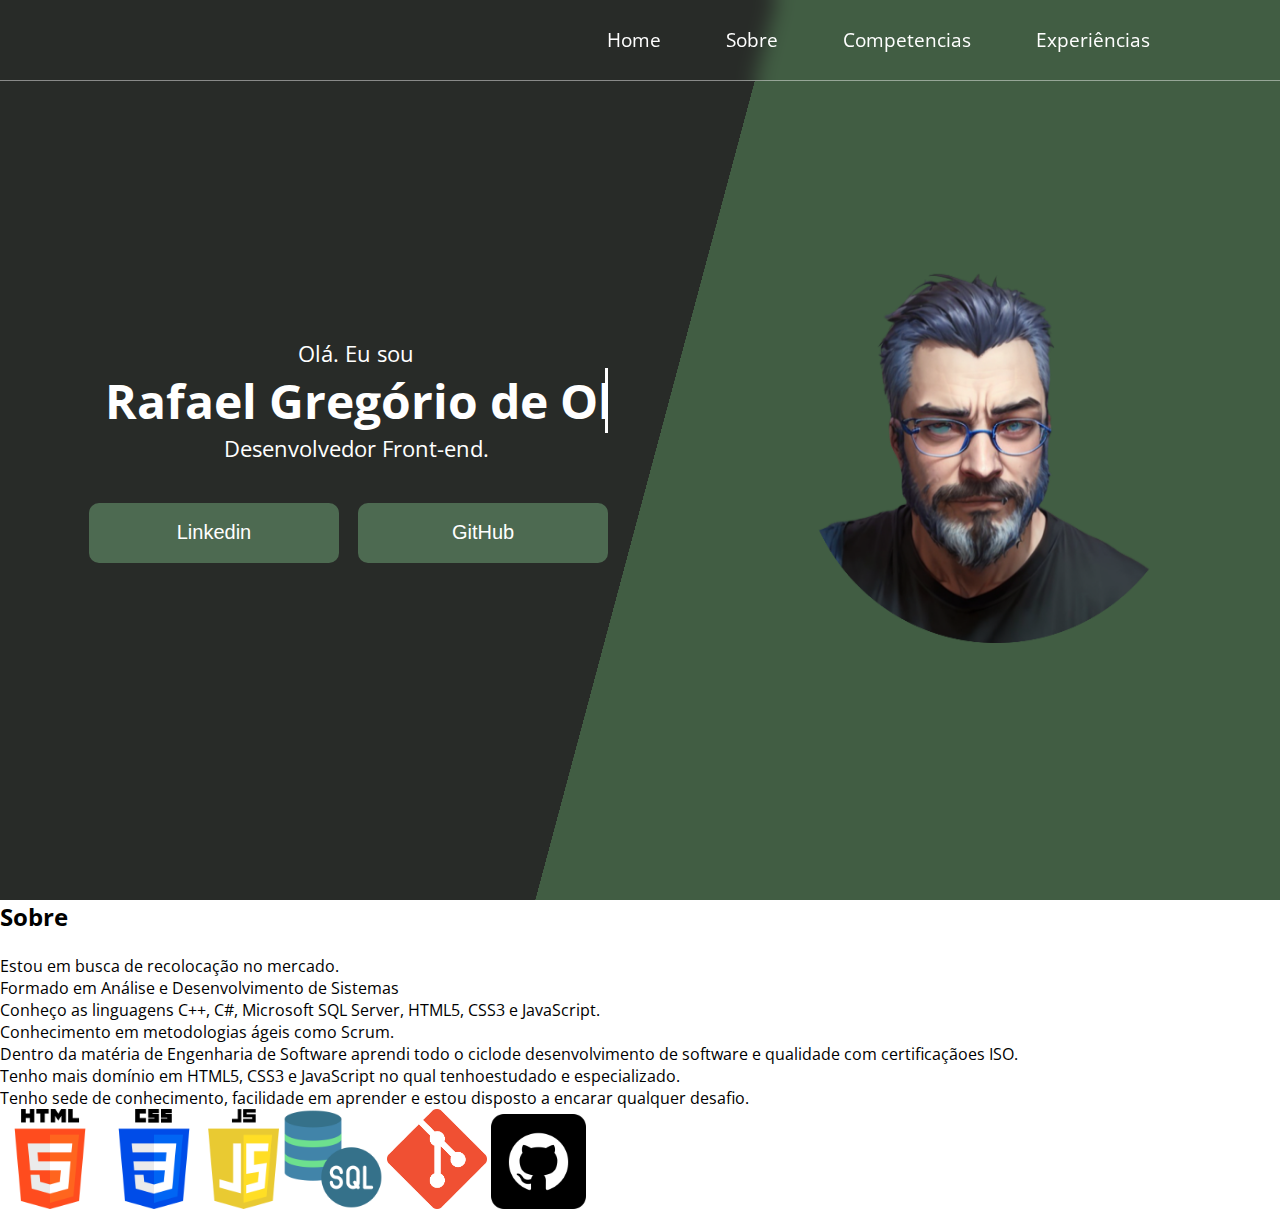
<file: index.html>
<!DOCTYPE html>
<html lang="en">
<head>
    <meta charset="UTF-8">
    <meta name="viewport" content="width=device-width, initial-scale=1.0">
    <title>Portifólio | Rafael Gregório</title>
    <link rel="stylesheet" href="assets/css/estilo-barra-menu.css">
    <link rel="stylesheet" href="assets/css/estilo-sobre.css">
    <link rel="stylesheet" href="assets/css/estilo-competencias.css">
</head>
<body>
    <div>
        <!--Menu-->
        <input 
            id="fechar-menu" 
            class="fechar-menu" 
            type="checkbox" 
            aria-label="fechar-menu" 
            role="button"
        />
        <label
            class="label" 
            for="fechar-menu"
            title="fechar-menu">
        </label>
        <div class="menu">
            <div class="menu-centro">
                <div class="container centralizador-nav">
                    <nav class="nav">
                        <ul onclick="getElementByid('fechar-menu').checked=false;">
                            <li><a href="#">Home</a></li>
                            <li><a href="#">Sobre</a></li>
                            <li><a href="#">Competencias</a></li>
                            <li><a href="#">Experiências</a></li>
                        </ul>
                    </nav>
                </div>
            </div>
        </div>
    </div>
    <section class="inicio">
        <div class="centralizador-inicio">
            <div class="img">
                <img id="img-eu" src="assets/img/eu.png" alt="Eu">
            </div>
            <div class="intro">
                <p>Olá. Eu sou</p>
                <div class="container-nome">
                    <h1>Rafael Gregório de Oliveira.</h1>
                </div>
                <p>Desenvolvedor Front-end.</p>
                <div id="btn-inicio">
                    <button class="btn">Linkedin</button>
                    <button class="btn">GitHub</button>
                </div>
            </div>
        </div>
    </section>
    <section class="sobre">
        <h2>Sobre</h2><br>
        <div class="ajustador-sobre">
            <p>
                Estou em busca de recolocação no mercado.<br>
                Formado em Análise e Desenvolvimento de Sistemas<br>
                Conheço as linguagens C++, C#, Microsoft SQL Server, HTML5,
                CSS3 e JavaScript.<br>
                Conhecimento em metodologias ágeis como Scrum.<br>
                Dentro da matéria de Engenharia de Software aprendi todo o ciclode desenvolvimento de software e qualidade com certificaçãoes ISO.<br>
                Tenho mais domínio em HTML5, CSS3 e JavaScript no qual tenhoestudado e especializado.<br>
                Tenho sede de conhecimento, facilidade em aprender e estou disposto a encarar qualquer desafio.
            </p>
        </div>
    </section>
    <div class="competencias">
        <div class="ajustador-competencias">
            <img id="html" src="assets/img/html-5.png" alt="">
            <img id="css" src="assets/img/css-3.png" alt="">
            <img id="js" src="assets/img/js.png" alt="" style="width: 71px;">
            <img id="sql" src="assets/img/SQL.png" alt="">
            <img id="git" src="assets/img/Git.png" alt="">
            <img id="github" src="assets/img/github.png" alt="" style="width: 95px;">
        </div>
    </div>
</body>
</html>
</file>
<file: assets/css/estilo-barra-menu.css>
@charset "UTF-8";
@import url('https://fonts.googleapis.com/css2?family=Open+Sans:ital,wght@0,300;0,400;0,500;0,600;0,700;0,800;1,300;1,400;1,500;1,600;1,700;1,800&display=swap');
    
* {
    margin: 0;
    padding: 0;
    scroll-behavior: smooth;
}

:root {
    --cor1:#A1CCA5;
    --cor2:#4D6A51;
    --cor3:#709775;
    --cor4:#415D43; 
    --cor5:#111D13;
    --cor6:#282B28; 
}

body {
    font-family: 'Open Sans', sans-serif;
}

.menu {
    backdrop-filter: blur(10px);
    border-bottom: solid 1px rgba(255, 255, 255, 0.452);
}

.nav > ul {
    display: flex;
    gap: 65px;
    margin-right: 40px;
    list-style: none;
}    

.nav > ul > li > a {
    display: block;
    color: white;
    font-size: 19px;
    text-decoration: none;
    transition: tranform 0.2;
}

.nav > ul > li > a:hover {
    color: var(--cor1);
    transform: scale(1.11);
}

.fechar-menu {
    display: none;
}

/* Criação do inicio*/


.container-nome {
    animation: typing 2s steps(22), blink 0.5s step-end infinite alternate;
    white-space: nowrap;
    overflow: hidden;
    border-right: 3px solid;
}

@keyframes typing {
    from {
        width: 0;
    }
} 

@keyframes blink {
    50% {
        border-color: transparent;
    }
}

.btn {
    width: 250px;
    height: 60px;
    font-size: 20px;
    margin-right: 15px;
    color: white;
    border-radius: 10px;
    border: none;
    background: var(--cor2);
    transition: tranform 0.2;
}

.btn:hover {
    transform: scale(1.11);
}

@media (max-width:768px) {
    .menu {
        width: 100vw;
        height: 100vh;
        display: flex;
        justify-content: center;
        align-items: center;
    }

    .menu-centro {
        display: flex;
        justify-content: center;
        align-items: center;
        width: 100%;
        height: 100%;
    }

    .container {
        display: flex;
        flex-direction: row;
        justify-content: center;
        flex-wrap: wrap;
        gap: 50px;
    }

    .container-nome {
        width: 365px;
        font-size: 20px;
    }

    .nav > ul {
        height: auto;
        display: flex;
        flex-direction: column;
        align-items: center;
        gap: 25px;
        font-size: 1.2rem;
    }

    .nav > ul > li > a {
        font-size: 25px;
    }

    .nav > ul > li > a:hover {
        color: var(--cor2);
    }
    

    /* configurando menu mobile */
    .menu {
        display: block;
        position: fixed;
        top: -100vh;
        transition: ease 0.3s ;
    }

    .label::after {
        content: '≡';
        position: fixed;
        z-index: 2;
        top: 2rem;
        right: 2rem;
        background: var(--cor2);
        color: white;
        font-size: 3rem;
        line-height: 3rem;
        width: 3rem;
        height: 3rem;
        text-align: center;
        border-radius: 5px;
        cursor: pointer;
    }

    /* ✕ */
    .fechar-menu:checked~.menu {
        top: 0;
    }

    .fechar-menu:checked~.label::after {
        display: block;
        content: '✕';
    }

    .menu {
        background: rgba(0, 0, 0, 0.527);
    }

    .inicio {
        display: flex;
        justify-content: center;
        align-items: center;
        flex-wrap: wrap;
        width: 96,2vw;
        height: 100vh;
        background: var(--cor6);
        color: white;
    }
    
    .centralizador-inicio {
        flex-wrap: wrap;
        align-items: center;
        justify-content: center;
        align-content: space-between;
    }

    .img {
        display: flex;
        justify-content: center;
    }

    #img-eu {
        width: 280px;
    }

    .intro {
        display: flex;
        flex-direction: column;
        align-items: center;
        margin-top: 25px; 
    }

    .intro > p {
        font-size: 20px;
    }
    
    #btn-inicio {
        display: flex;
        flex-direction: column;
        margin-top: 25px;
    }

    .btn {
        margin-top: 8px;
    }
}

@media screen and (min-width: 768px) and (max-width: 992px) {
    .menu {
        width: 100%;
        height: 100vh;
        display: flex;
        justify-content: center;
        align-items: center;
    }

    .menu-centro {
        display: flex;
        justify-content: center;
        align-items: center;
        width: 100%;
        height: 100%;
    }

    .container {
        display: flex;
        flex-direction: row;
        justify-content: center;
        flex-wrap: wrap;
        gap: 50px;
    }

    .container-nome {
        width: 450px;
        font-size: 25px;
    }

    .nav > ul {
        height: auto;
        display: flex;
        flex-direction: column;
        align-items: center;
        gap: 25px;
        font-size: 1.2rem;
    }

    .nav > ul > li > a {
        font-size: 22px;
    }

    .nav > ul > li > a:hover {
        color: var(--cor2);
    }
    

    /* configurando menu mobile */
    .menu {
        display: block;
        position: fixed;
        top: -100vh;
        transition: ease 0.3s ;
    }

    .label::after {
        content: '≡';
        position: fixed;
        z-index: 2;
        top: 2rem;
        right: 2rem;
        background: var(--cor3);
        color: white;
        font-size: 3rem;
        line-height: 3rem;
        width: 3rem;
        height: 3rem;
        text-align: center;
        border-radius: 5px;
        cursor: pointer;
    }

    /* ✕ */
    .fechar-menu:checked~.menu {
        top: 0;
    }

    .fechar-menu:checked~.label::after {
        display: block;
        content: '✕';
    } 

    .menu {
        background: rgba(0, 0, 0, 0.527);
    }

    .inicio {
        height: 100vh;
        background: var(--cor6);
    }

    .centralizador-inicio {
        display: flex;
        flex-direction: column;
        flex-wrap: wrap;
    }

    .img {
        display: flex;
        justify-content: center;
        margin: 20px 0px 35px 0px;
    }

    #img-eu {
        width: 330px;
    }

    .intro {
        display: flex;
        flex-direction: column;
        align-items: center;
        color: white;
    }

    .intro > p {
        font-size: 20px;
    }

    .btn {
        margin: 35px 25px 0px 0px;
    }
}

@media (min-width: 992px){
    .menu {
        width: 100vw;
        height: 80px;
        display: flex;
        justify-content:flex-end;
        position: fixed;
    }

    .menu-centro {
        display: flex;
        align-items: center;
        margin-right: 90px;
    }

    .inicio {
        display: flex;
        flex-direction: column;
        justify-content: space-around;
        height: 100vh;
        background: linear-gradient(105deg, #282B28 51.04%, #415D43 51.05%)
    }

    .centralizador-inicio {
        display: flex;
        flex-direction: row-reverse;
        flex-wrap: wrap;
        justify-content: space-around;
        align-items: center;
    }
    
    #img-eu {
        width: 390px;
    }

    .intro {
        display: flex;
        flex-direction: column;
        align-items: center;
        flex-wrap: wrap;
        color: white;
    }

    .intro > p {
        font-size: 22px;
    }

    .container-nome {
        width: 500px;
        font-size: 24px;
    }

    #btn-inicio {
        margin-top: 40px;
    }


}
</file>
<file: assets/css/estilo-sobre.css>
@charset "UTF-8";
@import url('https://fonts.googleapis.com/css2?family=Open+Sans:ital,wght@0,300;0,400;0,500;0,600;0,700;0,800;1,300;1,400;1,500;1,600;1,700;1,800&display=swap');

* {
    margin: 0;
    padding: 0;
    scroll-behavior: smooth;
}

:root {
    --cor1:#A1CCA5;
    --cor2:#4D6A51;
    --cor3:#709775;
    --cor4:#415D43; 
    --cor5:#111D13;
    --cor6:#282B28; 
}

body {
    font-family: 'Open Sans', sans-serif;
}

@media (max-width:768px) {
    .sobre {
        display: flex;
        flex-direction: column;
        justify-content: center;
        height: 100vh;
        background: var(--cor4);
        color: white;
    }

    .ajustador-sobre {
        display: flex;
        flex-direction: column;
        align-items: center;
        max-width: 756px;
    }

    .ajustador-sobre > h2 {
        font-size: 45px;
    }

    .ajustador-sobre > p {
        max-width: 370px;
        text-indent: 25px;
        text-align: center;
        font-size: large;
        padding: 15px 50px 70px 50px;
    }

}

@media screen and (min-width: 768px) and (max-width: 992px) {
    .sobre {
       
    }

    .ajustador-sobre {
       
    }

    .ajustador-sobre > p {
       
    }

    .ajustador-sobre > h2 {
        
    }
}

@media (min-width: 992px) {
    .sobre {
        
    }

    .ajustador-sobre {
        
    }

    .ajustador-sobre > h2 {
        
    }

    .ajustador-sobre > p {
     
    }

}
</file>
<file: assets/css/estilo-competencias.css>
@charset "UTF-8";
@import url('https://fonts.googleapis.com/css2?family=Open+Sans:ital,wght@0,300;0,400;0,500;0,600;0,700;0,800;1,300;1,400;1,500;1,600;1,700;1,800&display=swap');
    
* {
    margin: 0;
    padding: 0;
    scroll-behavior: smooth;
}

:root {
    --cor1:#A1CCA5;
    --cor2:#4D6A51;
    --cor3:#709775;
    --cor4:#415D43; 
    --cor5:#111D13;
    --cor6:#282B28; 
}

img {
    width: 100px;
}
</file>
